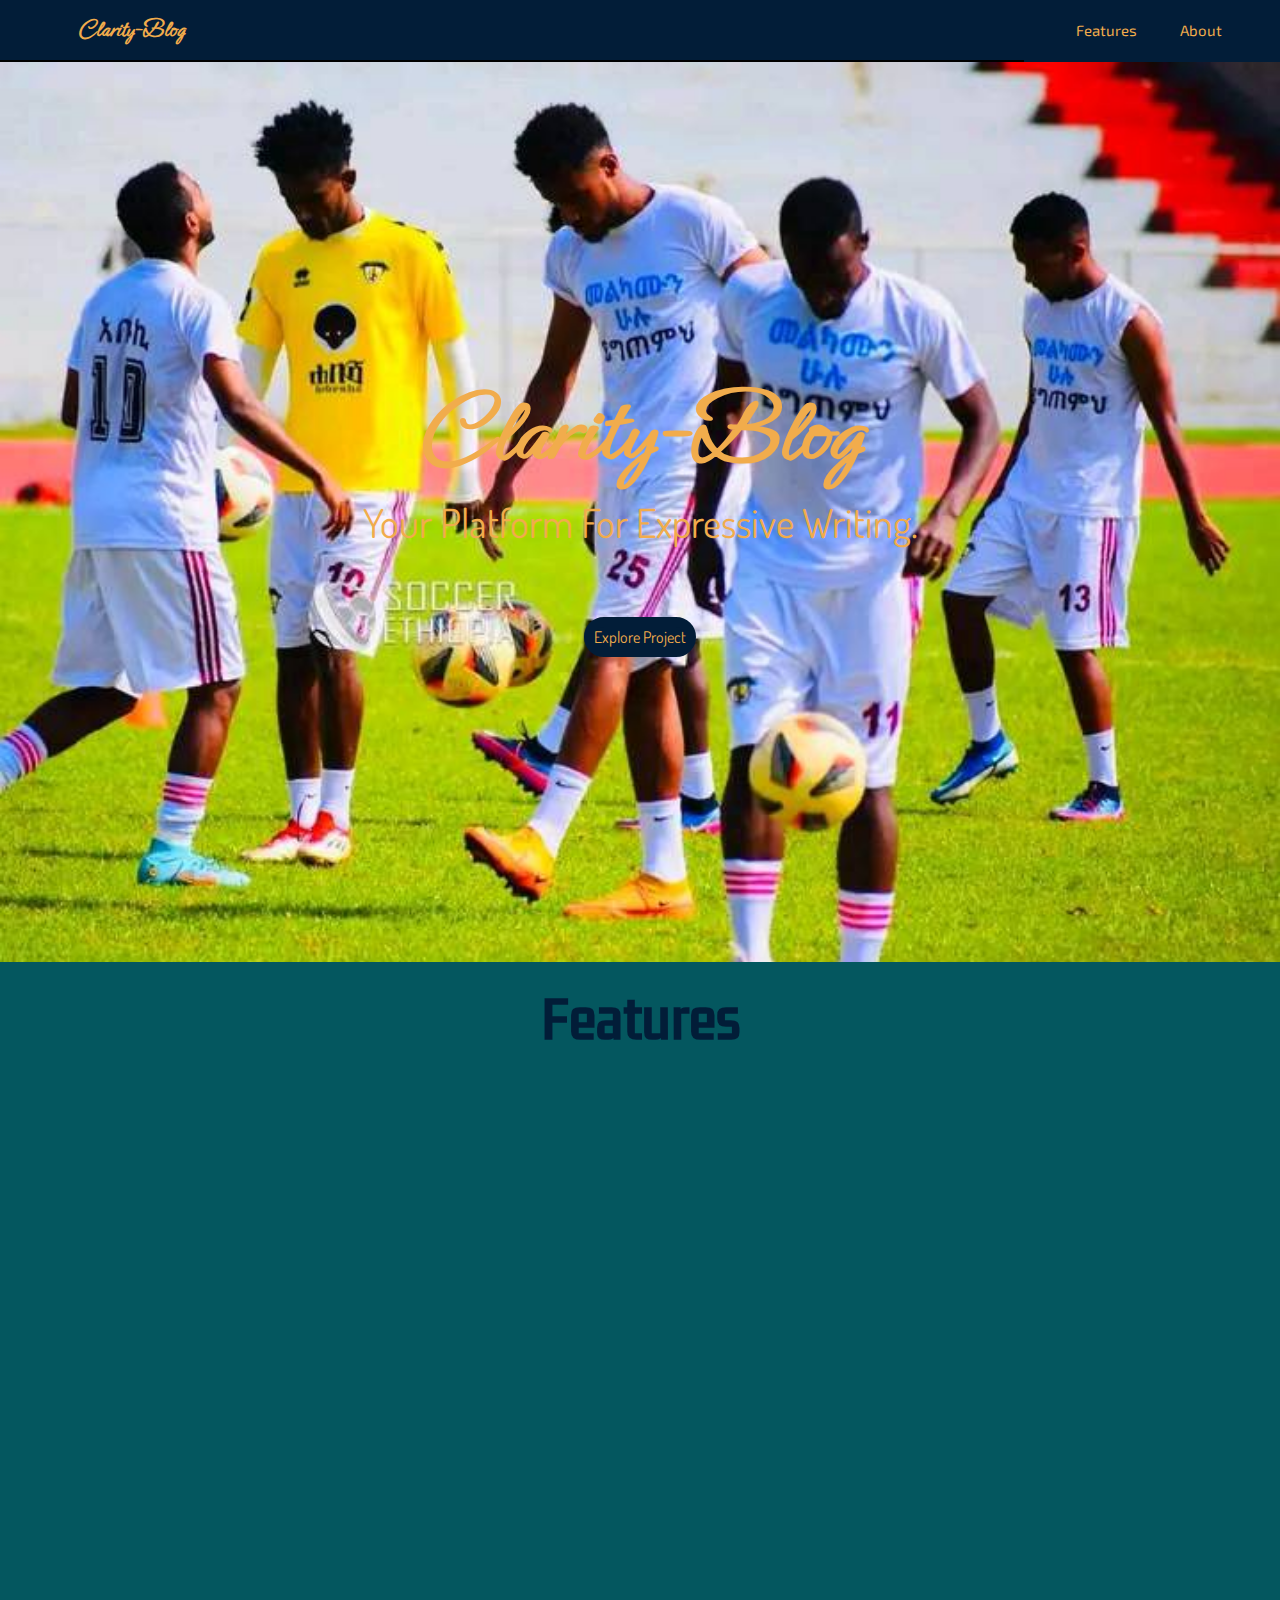
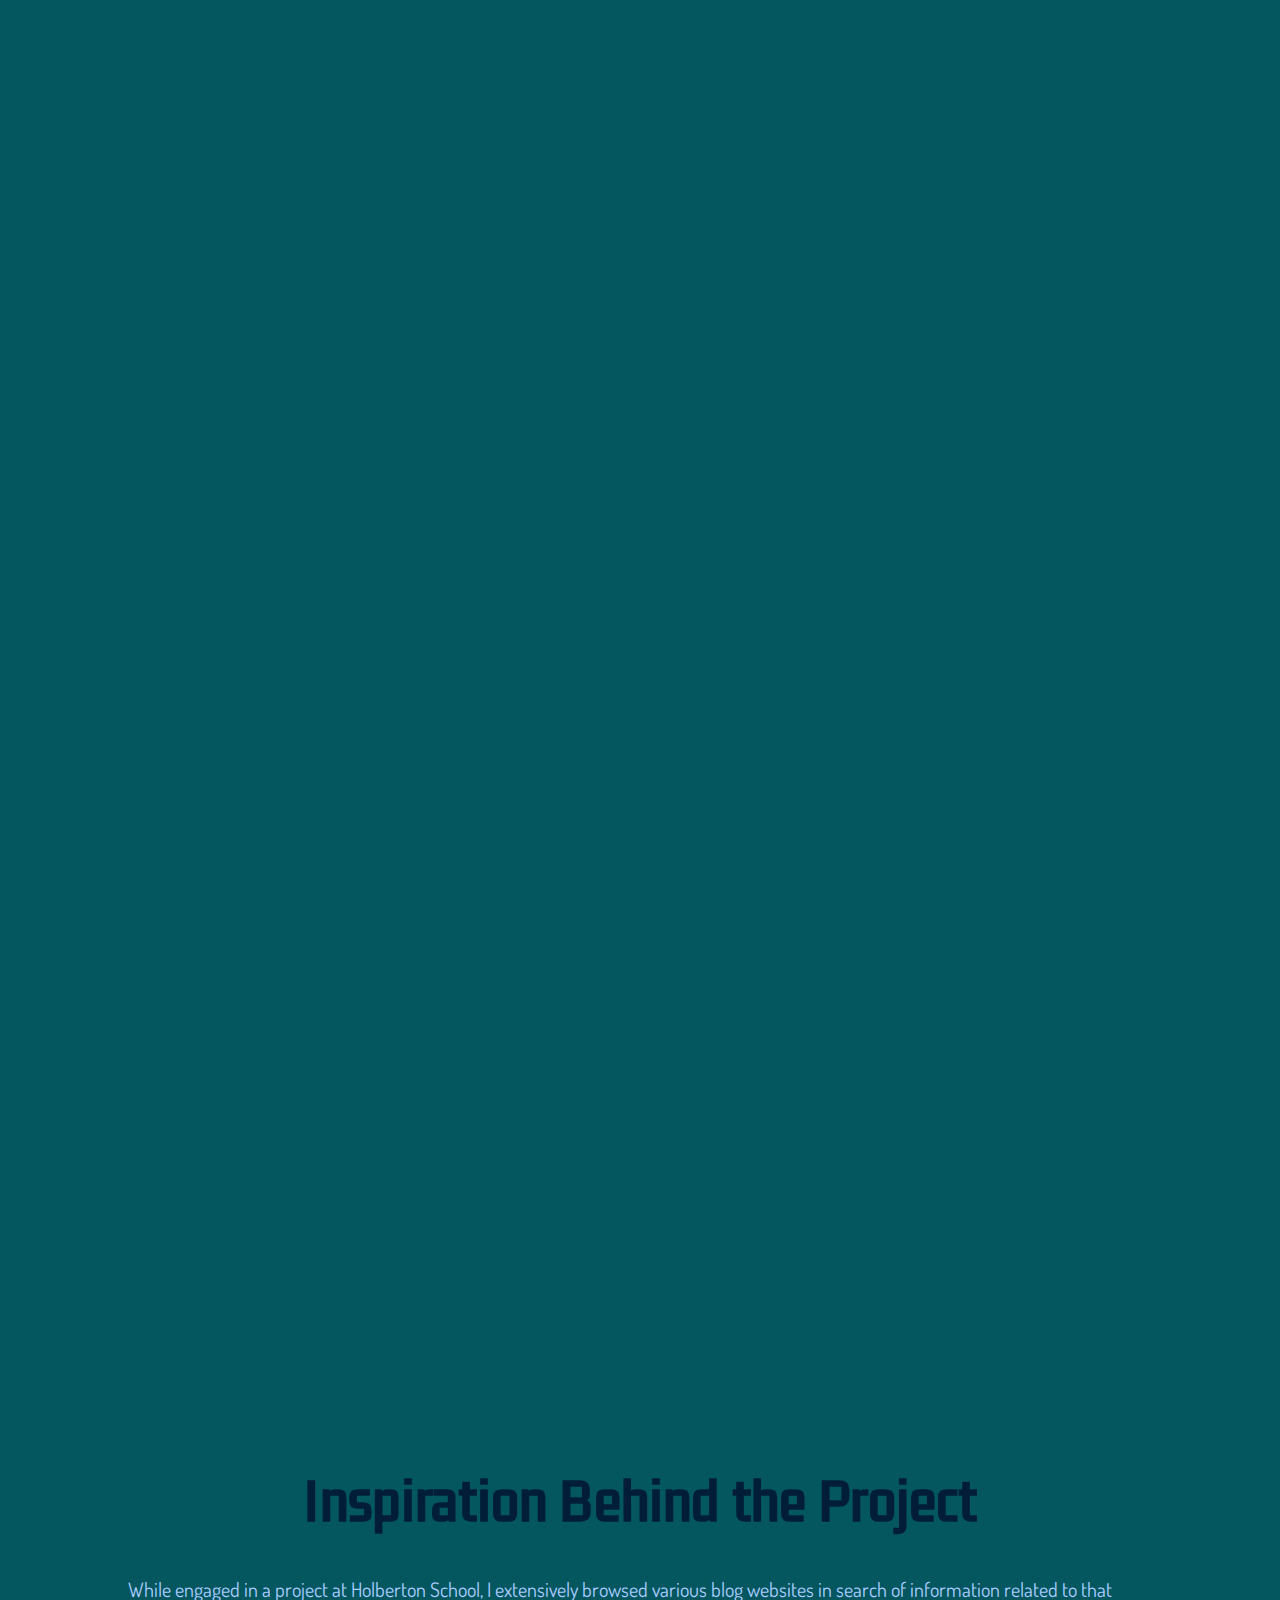
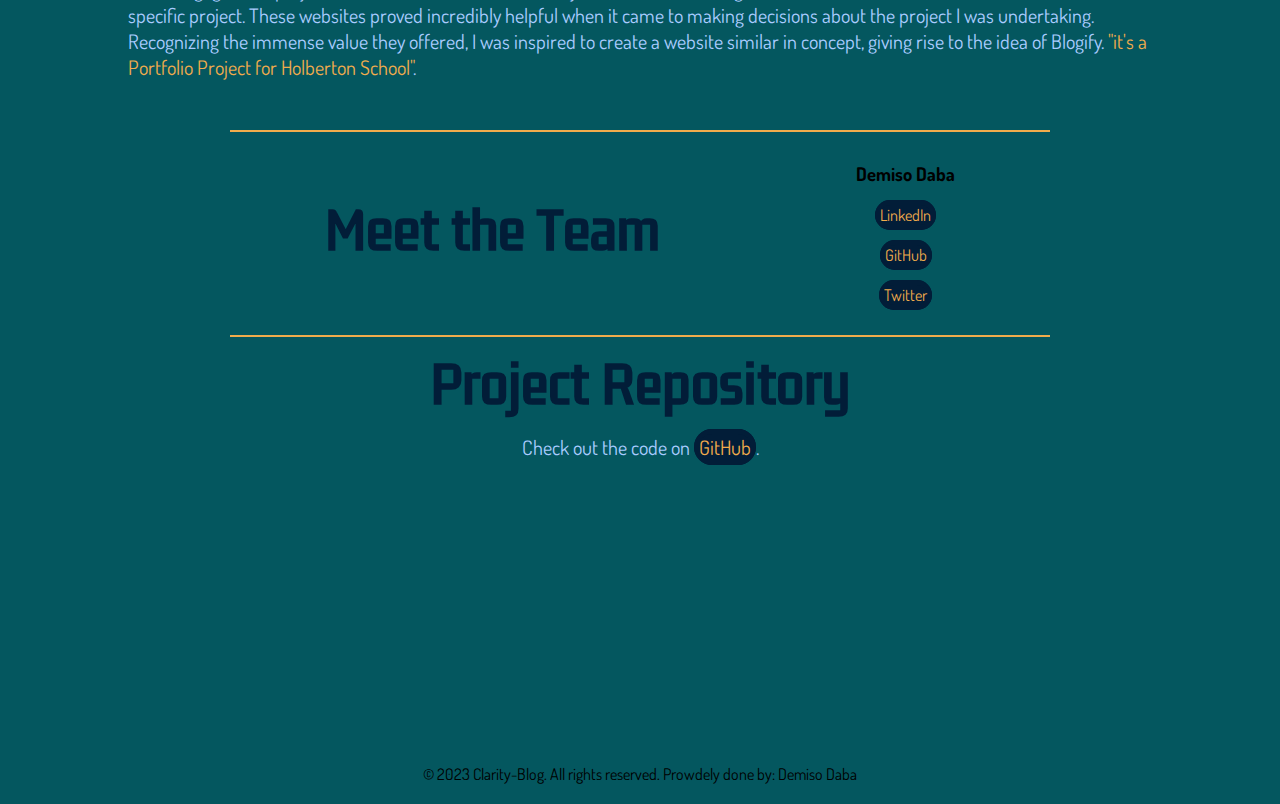
<file: index.html>
<!DOCTYPE html>
<html lang="en">

<head>
    <style>
        footer {
            text-align: center;
            padding: 20px 0;
        }
    </style>
    <meta charset="UTF-8">
    <meta name="viewport" content="width=device-width, initial-scale=1.0">
    <link rel="stylesheet" href="style.css">
    <link rel="shortcut icon" href="—Pngtree—letter b logo_6059128.png">
    <link rel="preconnect" href="https://fonts.googleapis.com">
    <link rel="preconnect" href="https://fonts.gstatic.com" crossorigin>
    <link href="https://fonts.googleapis.com/css2?family=Dosis:wght@300&family=Kdam+Thmor+Pro&display=swap"
        rel="stylesheet">
    <link href="https://fonts.googleapis.com/css2?family=Exo+2&display=swap" rel="stylesheet">
    <link href="https://fonts.googleapis.com/css2?family=Ephesis&display=swap" rel="stylesheet">
    <script defer src="/script.js"></script>
    <title>Your Platform for Expressive Writing</title>
</head>

<body>
    <header>
        <div>
            <div class="logo">
                <nav>
                    <a href="" class="blogify"><strong>Clarity-Blog</strong></a>
                    <ul>
                        <li><a href="#section1" class="home">Features</a></li>
                        <li><a href="#section2" class="home">About</a></li>
                    </ul>
                </nav>
            </div>
            <hr class="hr1">
        </div>
    </header>
    <section class="introduction">
        <div class="project-info">
            <h2>Clarity-Blog</h2>
            <p>Your Platform For Expressive Writing.</p>
            <!-- Labeled button for project application -->
            <a href="http://10.144.60.76:5000/" class="app-button">Explore Project</a>
        </div>
    </section>
    <!-- Feature Section -->

    <h2 class="h2">Features</h2>
    <section id="section1" class="feature-section">
        <!-- Feature 1 -->
        <div class="feature">
            <img src="Creating Posts.png" alt="Feature 1" width="600px">
            <div>
                <h3>Content</h3>
                <p>Presenting our simplified Text Content Creation tool, making the expression of your ideas simpler than ever.
                    Create engaging stories or effortlessly jot down your imaginative reflections. 
                    Utilize a user-friendly text editor to format your content effortlessly.
                </p>
            </div>
        </div>
        <!-- Feature 2 -->
        <div class="feature1">
            <img src="Comments.png" alt="Feature 2" width="600px">
            <div>
                <h3>Comments</h3>
                <p>Participate in lively discussions using our user-friendly Text Comments feature. 
                    Share your insights, pose questions, and engage with a community that appreciates your contributions. 
                    Contribute insightful comments on articles, blog posts, or any shared content, cultivating a strong sense of camaraderie.
                </p>
            </div>
        </div>
        <!-- Feature 3 -->
        <div class="feature">
            <img src="posts navigation.png" alt="Feature 3" width="600px">
            <div>
                <h3>User's Posts</h3>
                <p>Discover new horizons through our User's Posts feature—an exclusive gateway to a diverse array of perspectives. 
                    Explore a tapestry of user-generated content, spanning insightful reflections to captivating narratives.
                </p>
            </div>
        </div>
    </section>
    <!-- About Section -->
    <section id="section2" class="about-section">
        <div class="inspiration">
            <h2>Inspiration Behind the Project</h2>
            <p>While engaged in a project at Holberton School, I extensively browsed various blog websites in search of information related to that specific project. 
                These websites proved incredibly helpful when it came to making decisions about the project I was undertaking. 
                Recognizing the immense value they offered, I was inspired to create a website similar in concept, giving rise to the idea of Blogify.
                <span>"it's a Portfolio Project for Holberton School"</span>.
            </p>
        </div>
        <hr>
        <div class="team-members">
            <h2>Meet the Team</h2>
            <!-- Team member 1 -->
            <div class="team-member">
                <h3>Demiso Daba</h3>
                <ul>
                    <li><a href="https://www.linkedin.com/in/demiso-daba-swre0/">LinkedIn</a></li>
                    <li><a href="https://github.com/DemisoDaba">GitHub</a></li>
                    <li><a href="https://twitter.com/DemoNkmt1">Twitter</a></li>
                </ul>
            </div>
        </div>
        <hr>
        <!-- Link to GitHub repository -->
        <div class="github-link">
            <h2>Project Repository</h2>
            <p>Check out the code on <a href="https://github.com/DemisoDaba/Spotify">GitHub</a>.</p>
        </div>
    </section>
     <!-- Footer section -->
    <footer>
        <div class="footer-content">
            <p>&copy; 2023 Clarity-Blog. All rights reserved. Prowdely done by: Demiso Daba</p>
        </div>
    </footer>
    <!-- End of footer section -->
    <script defer src="script.js"></script>
</body>

</html>
</file>
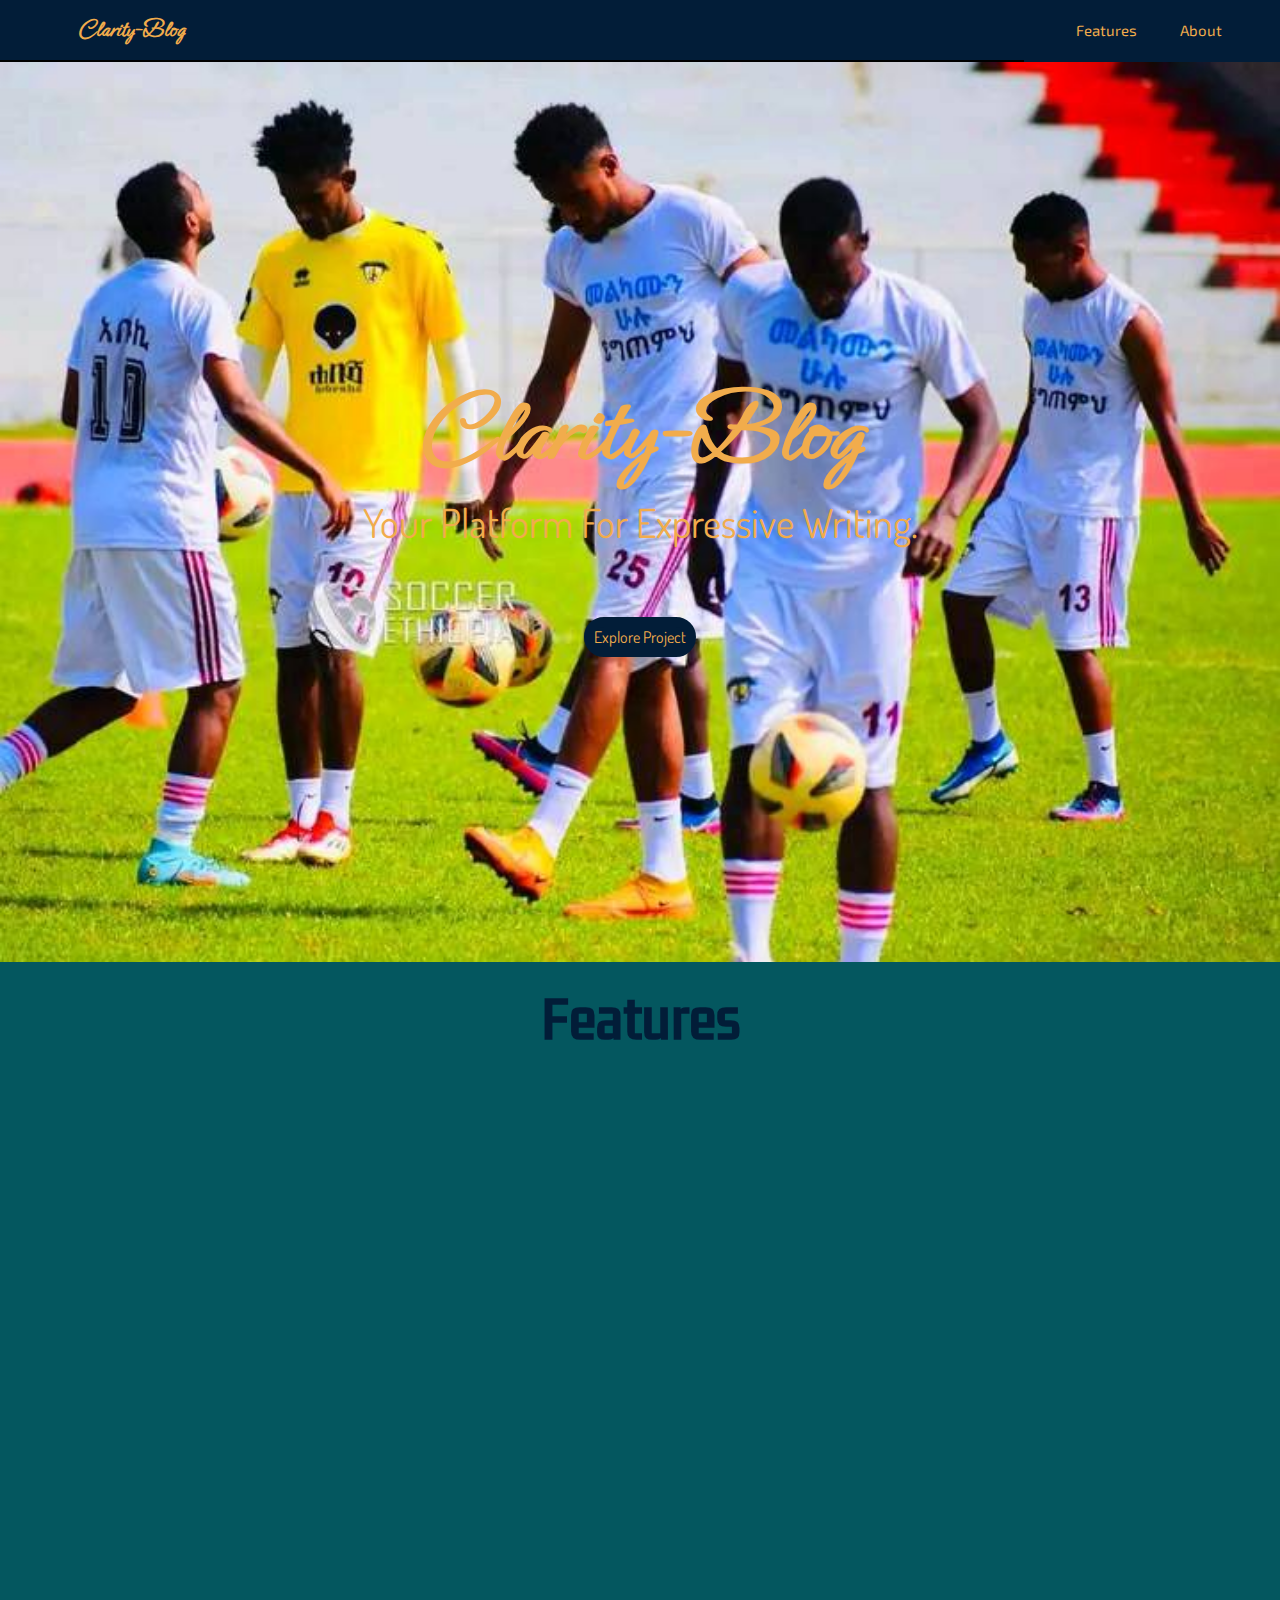
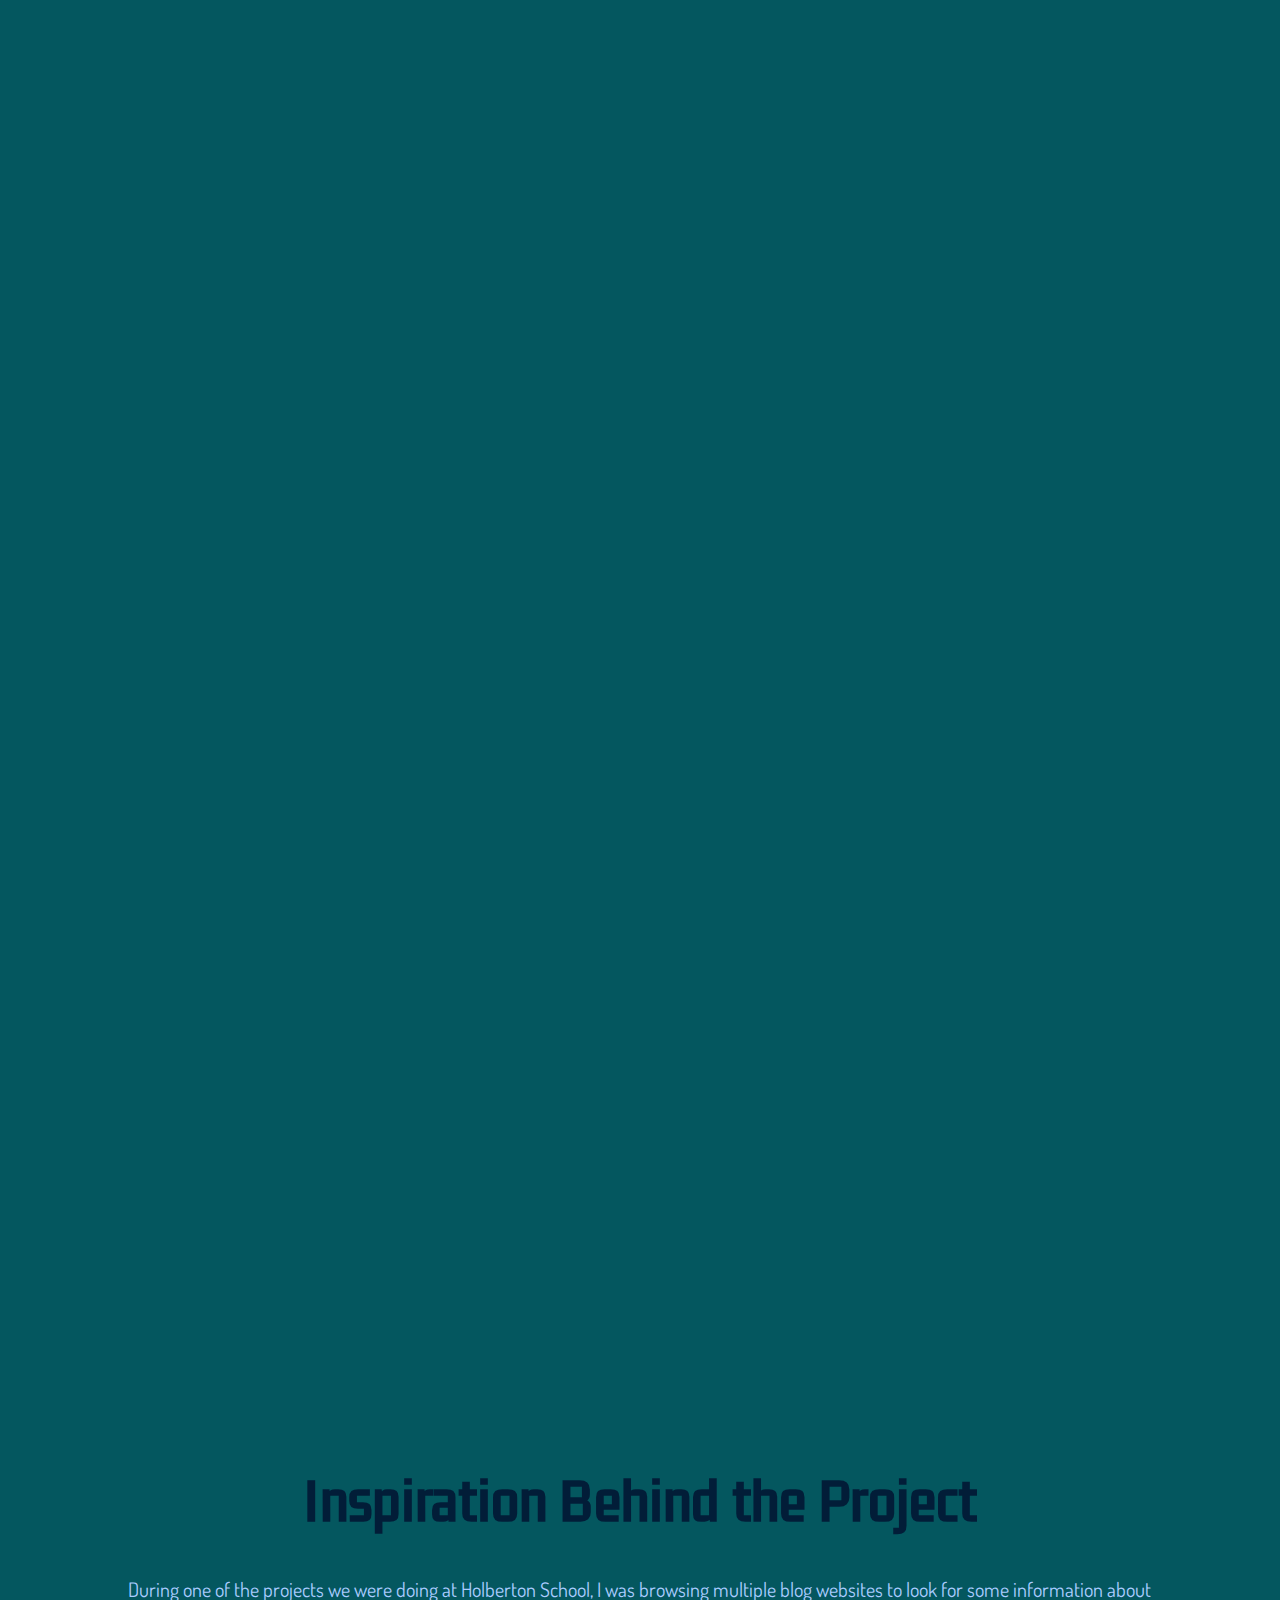
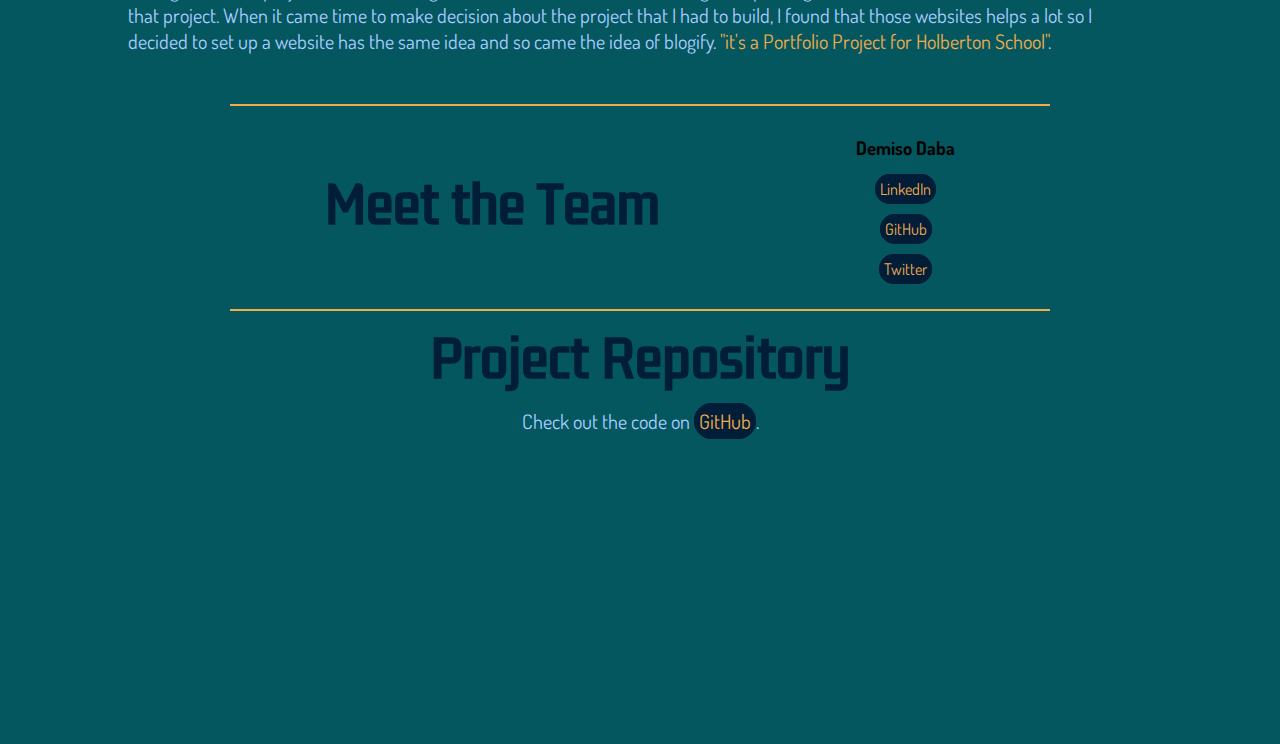
<file: Landing-Page.html>
<!DOCTYPE html>
<html lang="en">

<head>
    <meta charset="UTF-8">
    <meta name="viewport" content="width=device-width, initial-scale=1.0">
    <link rel="stylesheet" href="/style.css">
    <link rel="shortcut icon" href="../static/images/—Pngtree—letter b logo_6059128.png">
    <link rel="preconnect" href="https://fonts.googleapis.com">
    <link rel="preconnect" href="https://fonts.gstatic.com" crossorigin>
    <link href="https://fonts.googleapis.com/css2?family=Dosis:wght@300&family=Kdam+Thmor+Pro&display=swap"
        rel="stylesheet">
    <link href="https://fonts.googleapis.com/css2?family=Exo+2&display=swap" rel="stylesheet">
    <link href="https://fonts.googleapis.com/css2?family=Ephesis&display=swap" rel="stylesheet">
    <script defer src="/script.js"></script>
    <title>Your Platform for Expressive Writing</title>
</head>

<body>
    <header>
        <div>
            <div class="logo">
                <nav>
                    <a href="" class="blogify"><strong>Clarity-Blog</strong></a>
                    <ul>
                        <li><a href="#section1" class="home">Features</a></li>
                        <li><a href="#section2" class="home">About</a></li>
                    </ul>
                </nav>
            </div>
            <hr class="hr1">
        </div>
    </header>
    <section class="introduction">
        <div class="project-info">
            <h2>Clarity-Blog</h2>
            <p>Your Platform For Expressive Writing.</p>
            <!-- Labeled button for project application -->
            <a href="http://demiso.tech" class="app-button">Explore Project</a>
        </div>
    </section>
    <!-- Feature Section -->

    <h2 class="h2">Features</h2>
    <section id="section1" class="feature-section">
        <!-- Feature 1 -->
        <div class="feature">
            <img src="/Creating Posts.png" alt="Feature 1" width="600px">
            <div>
                <h3>Content</h3>
                <p>Introducing our streamlined Text Content Creation feature, where expressing your thoughts has never
                    been easier.
                    Craft compelling narratives, or pen down your creative musings effortlessly.
                    With a user-friendly text editor, you have the power to format your content with ease.
                </p>
            </div>
        </div>
        <!-- Feature 2 -->
        <div class="feature1">
            <img src="/Comments.png" alt="Feature 2" width="600px">
            <div>
                <h3>Comments</h3>
                <p>Engage in vibrant discussions with our intuitive Text Comments feature.
                    Share your thoughts, ask questions, and connect with a community that values your input.
                    Leave insightful comments on articles, blog posts, or any shared content, fostering a sense of
                    camaraderie.
                </p>
            </div>
        </div>
        <!-- Feature 3 -->
        <div class="feature">
            <img src="/posts navigation.png" alt="Feature 3" width="600px">
            <div>
                <h3>User's Posts</h3>
                <p>Embark on a journey of discovery with our User's Posts feature, a personalized avenue to explore a
                    wealth of diverse perspectives.
                    Navigate through a tapestry of user-generated content, ranging from insightful reflections to
                    captivating narratives.
                </p>
            </div>
        </div>
    </section>
    <!-- About Section -->
    <section id="section2" class="about-section">
        <div class="inspiration">
            <h2>Inspiration Behind the Project</h2>
            <p>During one of the projects we were doing at Holberton School, I was browsing multiple blog websites to
                look for some information about that project.
                When it came time to make decision about the project that I had to build, I found that those websites
                helps a lot so I decided to set up a website has the same idea and so came the idea of blogify.
                <span>"it's a Portfolio Project for Holberton School"</span>.
            </p>
        </div>
        <hr>
        <div class="team-members">
            <h2>Meet the Team</h2>
            <!-- Team member 1 -->
            <div class="team-member">
                <h3>Demiso Daba</h3>
                <ul>
                    <li><a href="https://www.linkedin.com/in/demiso-daba-swre0/">LinkedIn</a></li>
                    <li><a href="https://github.com/DemisoDaba">GitHub</a></li>
                    <li><a href="https://twitter.com/DemoNkmt1">Twitter</a></li>
                </ul>
            </div>
        </div>
        <hr>
        <!-- Link to GitHub repository -->
        <div class="github-link">
            <h2>Project Repository</h2>
            <p>Check out the code on <a href="https://github.com/DemisoDaba/Clarity">GitHub</a>.</p>
        </div>
    </section>
</body>

</html>
</file>
<file: style.css>
* {
    margin: 0px;
    padding: 0px;
    box-sizing: border-box;
}

body {
    margin: 0;
    padding: 0;
    font-family: 'Dosis', sans-serif;
    background-color: #04575F;
}

body::-webkit-scrollbar {
    width: 0px;
}

header {
    width: 100%;
}

header,
.mini-header {
    background-color: #021D38;
    overflow: hidden;
}

.logo {
    padding: 10px 3%;
}

.logo a.blogify {
    padding-left: 40px;
    font-family: 'Ephesis', cursive;
    text-decoration: none;
    color: #f1ac4c;
    font-size: x-large;
}

h2.title {
    padding: 160px 5%;
    margin-top: -50px;
}

.logo nav {
    display: flex;
    align-items: center;
    justify-content: space-between;
}

.logo nav ul li {
    display: inline-block;
    margin: 10px 10px;
}

.logo nav ul li a {
    color: #f1ac4c;
    text-decoration: none;
    font-size: 15px;
    padding: 10px;
    font-family: 'Exo 2', sans-serif;
}

.logo nav ul li a.start,
.logo nav ul li a.logout {
    border: 2px solid black;
    border-radius: 50px;
    width: max-content;
    background-color: #52C4D5;
}

.logo nav ul li a:hover {
    color: white;
}

h2.title {
    font-family: 'Kdam Thmor Pro', sans-serif;
    font-size: 45px;
}

h3.intro {
    font-size: 23px;
    margin-top: -150px;
    padding: 10px 8%;
}

hr.hr1,
hr.hr2 {
    border: 1px solid black;
}


.introduction .project-info {
    background-image: url(/—Pngtree—dark\ green\ cyan\ paper\ cut_1225583.jpg);
    background-position: center;
    background-size: cover;
    min-height: 100dvh;
    display: flex;
    justify-content: center;
    align-items: center;
    flex-direction: column;
}

.introduction .project-info h2,
.introduction .project-info p {
    /* color: #71E9C4; */
    color: #f1ac4c;
}

.introduction .project-info h2 {
    font-family: 'Ephesis', cursive;
    font-size: 100px;
}

.introduction .project-info p {
    font-size: 40px;
}

.introduction .project-info a {
    margin-top: 20px;
    color: #f1ac4c;
    background-color: #021D38;
    border: #021D38 solid 10px;
    border-radius: 20px;
    text-decoration: none;
    margin-top: 70px;
}

.introduction .project-info a:hover {
    background-color: #f1ac4c;
    color: #021D38;
    border-color: #f1ac4c;
    font-weight: 900;
}

.h2,
.inspiration h2,
.team-members h2 {
    text-align: center;
    font-size: 50px;
    font-family: 'Kdam Thmor Pro', sans-serif;
    padding-top: 20px;
    margin-bottom: 35px;
    color: #021D38;
}

.feature-section,
.about-section {
    display: flex;
    flex-direction: column;
    width: 80%;
    margin-left: 10%;
    align-items: center;
    min-height: 100dvh;
}

.feature,
.feature1 {
    display: flex;
    align-items: center;
    margin-bottom: 50px;
    opacity: 0;
    filter: blur(5px);
    transition: all 1s;
}

.feature {
    transform: translateX(100%);
}

.feature1 {
    flex-direction: row-reverse;
    transform: translateX(-100%);
}

.feature img,
.feature1 img {
    max-width: 60%;
    border-radius: 10px;
    margin-right: 30px;
}

.feature div h3,
.feature1 div h3 {
    font-family: 'Ephesis', cursive;
    text-align: center;
    font-size: 40px;
    color: #f1ac4c;
    margin-bottom: 30px;
}

.feature div p,
.feature1 div p {
    color: #AACCFF;
    font-size: 22px;
}

.show {
    opacity: 1;
    filter: blur(0);
    transform: translateX(0);
}

.feature div,
.feature1 div {
    margin-bottom: 30px;
    transition-delay: 100ms;
}

.inspiration p,
.github-link p {
    color: #AACCFF;
    font-size: 20px;
    margin-bottom: 50px;
}

.inspiration span {
    color: #f1ac4c;
}

.team-members {
    width: 100%;
    display: flex;
    justify-content: space-evenly;
    align-items: flex-end;
    padding: 30px 0px 30px 0px;
}

.github-link p {
    text-align: center;
}

.team-member ul {
    margin-top: 20px;
    text-align: center;
}

.team-member ul li {
    list-style: none;
    margin-top: 20px;
}

.team-member ul li a,
.github-link a {
    text-decoration: none;
    background-color: #021D38;
    color: #f1ac4c;
    border: #021D38 5px solid;
    border-radius: 20px;
}

.team-member ul li a:hover,
.github-link a:hover {
    color: #021D38;
    background-color: #f1ac4c;
    border-color: #f1ac4c;
    font-weight: 600;
}

.github-link h2 {
    text-align: center;
    font-size: 50px;
    font-family: 'Kdam Thmor Pro', sans-serif;
    color: #021D38;
    margin: 10px 0px 10px 0px;
}

hr {
    width: 80%;
    height: 2px;
    background-color: #f1ac4c;
    border: none;
}

/* for phone */
@media (max-width: 480px) {
    .introduction .project-info h2 {
        font-size: 45px;
    }

    .introduction .project-info p {
        font-size: 17px;
    }

    .logo nav ul li a {
        font-size: 11px;
        padding: 7px;
    }
    
    .logo a.blogify {
        font-size: large;
        margin-left: -20px;
    }

    .h2, .inspiration h2, .team-members h2, .github-link h2 {
        font-size: 20px;
    }

    .feature div h3, .feature1 div h3 {
        font-size: 27px;
        margin-bottom: 12px;
    }

    .feature div p, .feature1 div p {
        font-size: 12px;
    }

    .feature img {
        max-width: 50%;
        margin-right: 15px;
    }

    .feature1 img {
        max-width: 40%;
        margin-left: 15px;
    }

    .inspiration p, .github-link p {
        font-size: 15px;
    }

    .team-member h3 {
        font-size: 16px;
    }

    .feature-section,
    .about-section {
        min-height: 100dvh;
    }
}

/* for tablette */
@media (min-width: 481px) and (max-width: 1024px) {
    .introduction .project-info h2 {
        font-size: 70px;
    }

    .introduction .project-info p {
        font-size: 25px;
    }

    .logo a.blogify {
        margin-left: -15px;
    }

    .h2, .inspiration h2, .team-members h2, .github-link h2 {
        font-size: 30px;
    }

    .feature div h3, .feature1 div h3 {
        font-size: 40px;
    }

    .feature div p, .feature1 div p {
        font-size: 18px;
    }

    .feature img {
        max-width: 50%;
        margin-right: 15px;
    }

    .feature1 img {
        max-width: 40%;
        margin-left: 15px;
    }

    .inspiration p, .github-link p {
        font-size: 22px;
    }

    .team-member h3 {
        font-size: 17px;
    }

    .feature-section,
    .about-section {
        min-height: 100dvh;
    }
}
</file>
